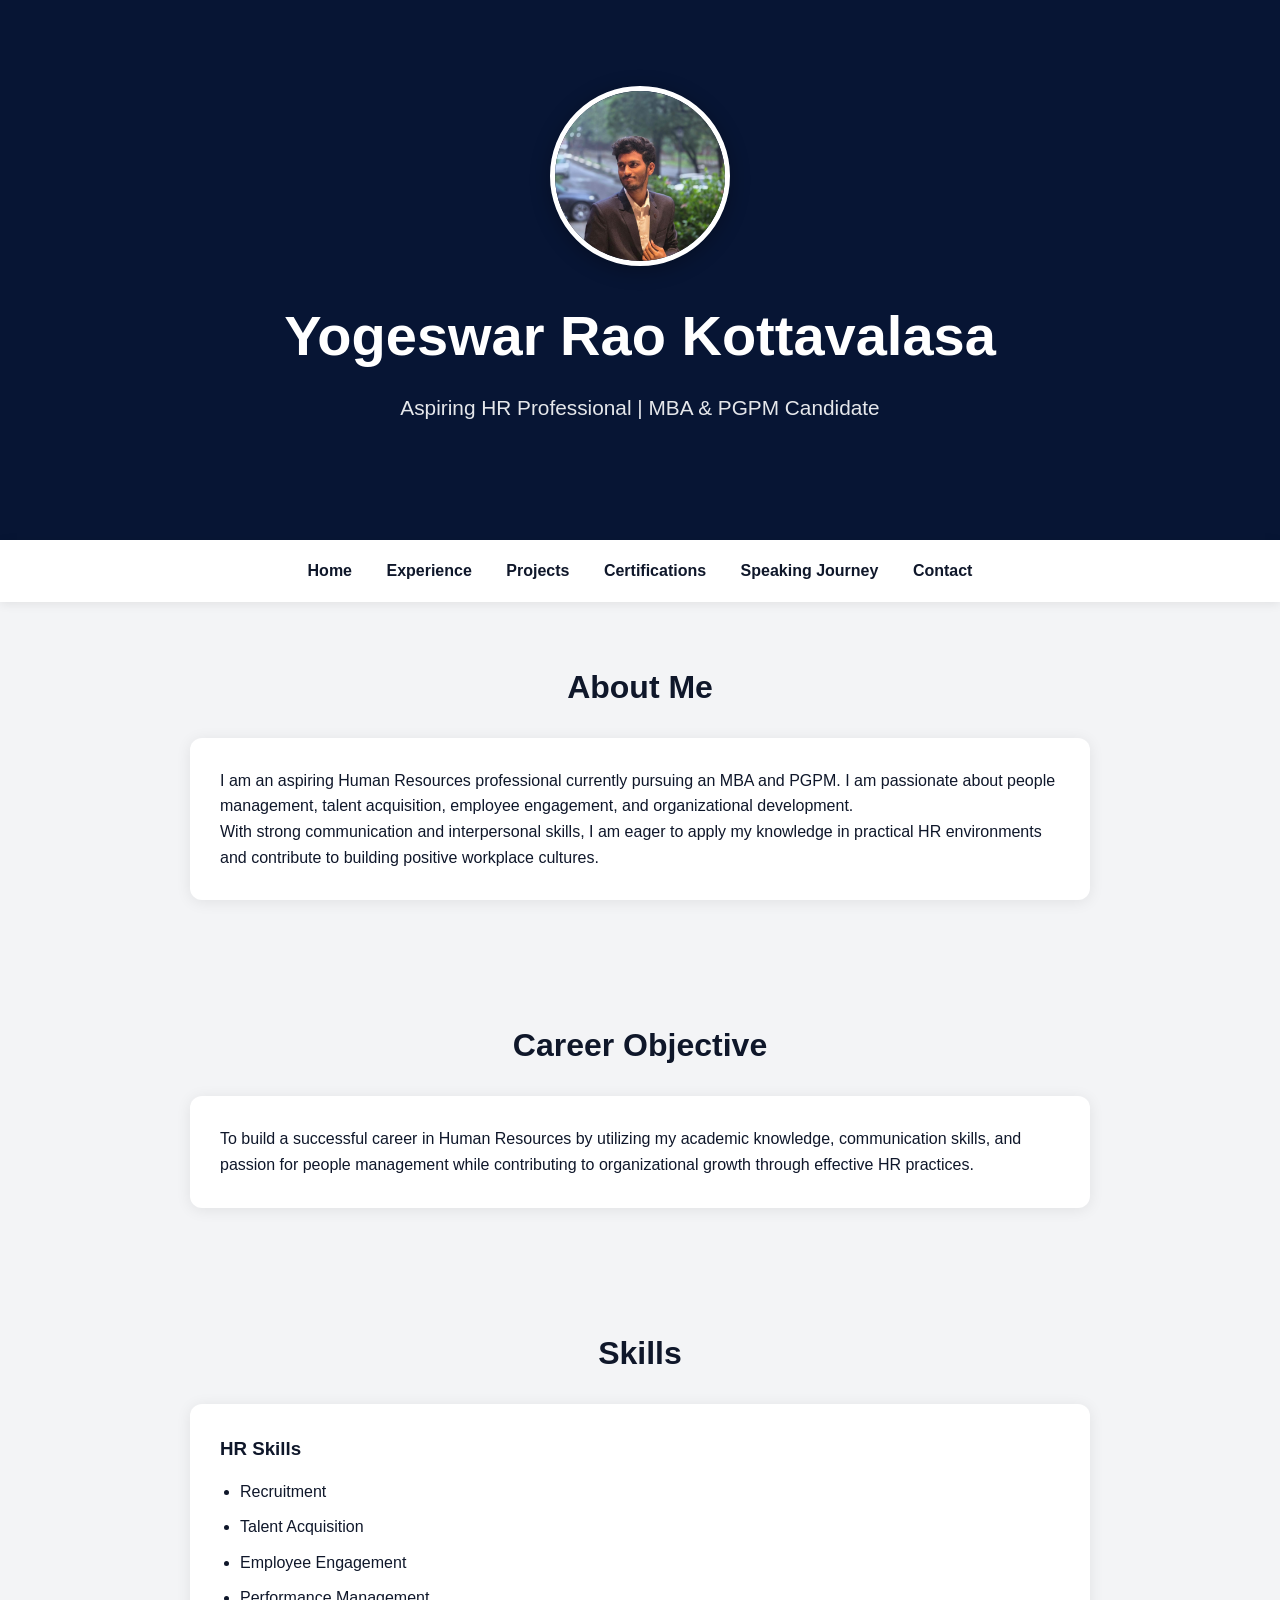
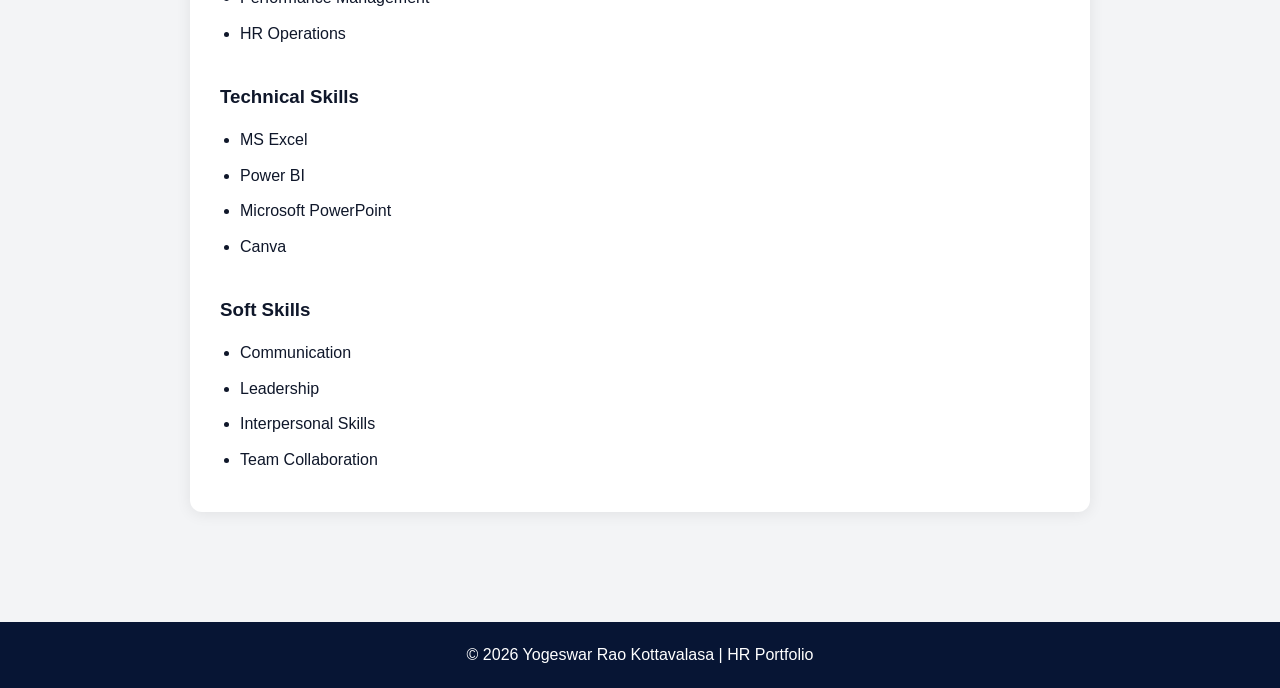
<file: index.html>
<!DOCTYPE html>
<html lang="en">
<head>
    <meta charset="UTF-8">
    <meta name="viewport" content="width=device-width, initial-scale=1.0">
    <title>Yogeswar Rao Kottavalasa | HR Portfolio</title>
    <link rel="stylesheet" href="style.css">
</head>
<body>

<header class="hero-header">

    <img src="Profile.jpg" alt="Yogeswar Rao Kottavalasa" class="profile-pic">

    <h1>Yogeswar Rao Kottavalasa</h1>

    <p>
        Aspiring HR Professional | MBA & PGPM Candidate
    </p>

</header>

<nav>
    <a href="index.html">Home</a>
    <a href="experience.html">Experience</a>
    <a href="projects.html">Projects</a>
    <a href="certifications.html">Certifications</a>
    <a href="speaking.html">Speaking Journey</a>
    <a href="contact.html">Contact</a>
</nav>

<section>
    <h2>About Me</h2>

    <div class="card">
        <p>
            I am an aspiring Human Resources professional currently pursuing
            an MBA and PGPM. I am passionate about people management,
            talent acquisition, employee engagement, and organizational development.
        </p>

        <p>
            With strong communication and interpersonal skills, I am eager to
            apply my knowledge in practical HR environments and contribute to
            building positive workplace cultures.
        </p>
    </div>
</section>

<section>
    <h2>Career Objective</h2>

    <div class="card">
        <p>
            To build a successful career in Human Resources by utilizing my
            academic knowledge, communication skills, and passion for people
            management while contributing to organizational growth through
            effective HR practices.
        </p>
    </div>
</section>

<section>
    <h2>Skills</h2>

    <div class="card">

        <h3>HR Skills</h3>
        <ul>
            <li>Recruitment</li>
            <li>Talent Acquisition</li>
            <li>Employee Engagement</li>
            <li>Performance Management</li>
            <li>HR Operations</li>
        </ul>

        <br>

        <h3>Technical Skills</h3>
        <ul>
            <li>MS Excel</li>
            <li>Power BI</li>
            <li>Microsoft PowerPoint</li>
            <li>Canva</li>
        </ul>

        <br>

        <h3>Soft Skills</h3>
        <ul>
            <li>Communication</li>
            <li>Leadership</li>
            <li>Interpersonal Skills</li>
            <li>Team Collaboration</li>
        </ul>

    </div>
</section>

<footer>
    <p>© 2026 Yogeswar Rao Kottavalasa | HR Portfolio</p>
</footer>

</body>
</html>
</file>
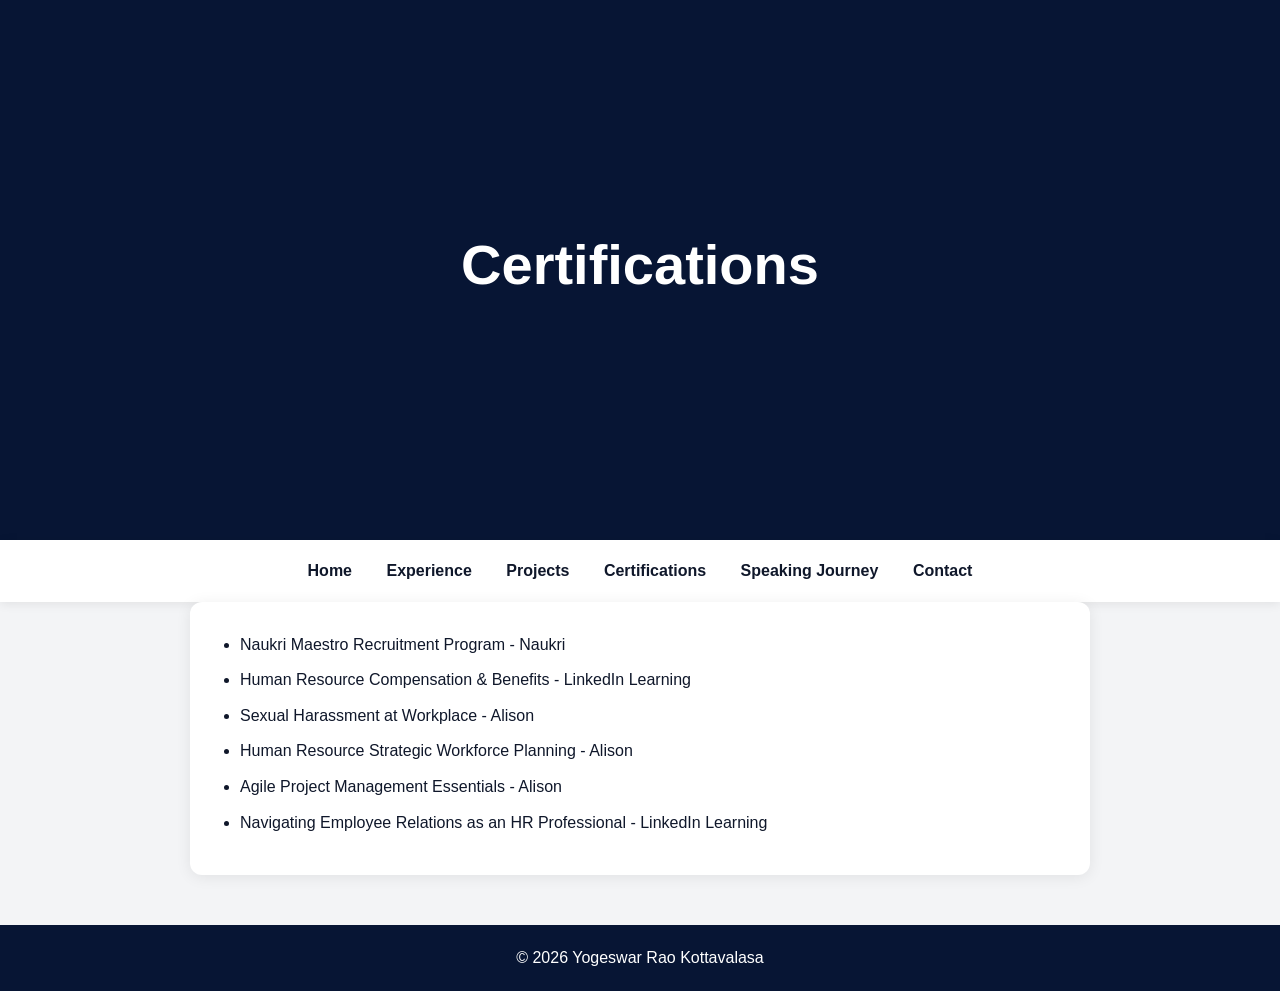
<file: certifications.html>
<!DOCTYPE html>
<html lang="en">
<head>
<meta charset="UTF-8">
<meta name="viewport" content="width=device-width, initial-scale=1.0">
<title>Certifications</title>
<link rel="stylesheet" href="style.css">
</head>
<body>

<header>
<h1>Certifications</h1>
</header>

<nav>
<a href="index.html">Home</a>
<a href="experience.html">Experience</a>
<a href="projects.html">Projects</a>
<a href="certifications.html">Certifications</a>
<a href="speaking.html">Speaking Journey</a>
<a href="contact.html">Contact</a>
</nav>

<section class="card">
<ul>
<li>Naukri Maestro Recruitment Program - Naukri</li>
<li>Human Resource Compensation & Benefits - LinkedIn Learning</li>
<li>Sexual Harassment at Workplace - Alison</li>
<li>Human Resource Strategic Workforce Planning - Alison</li>
<li>Agile Project Management Essentials - Alison</li>
<li>Navigating Employee Relations as an HR Professional - LinkedIn Learning</li>
</ul>
</section>

<footer>
<p>© 2026 Yogeswar Rao Kottavalasa</p>
</footer>

</body>
</html>
</file>
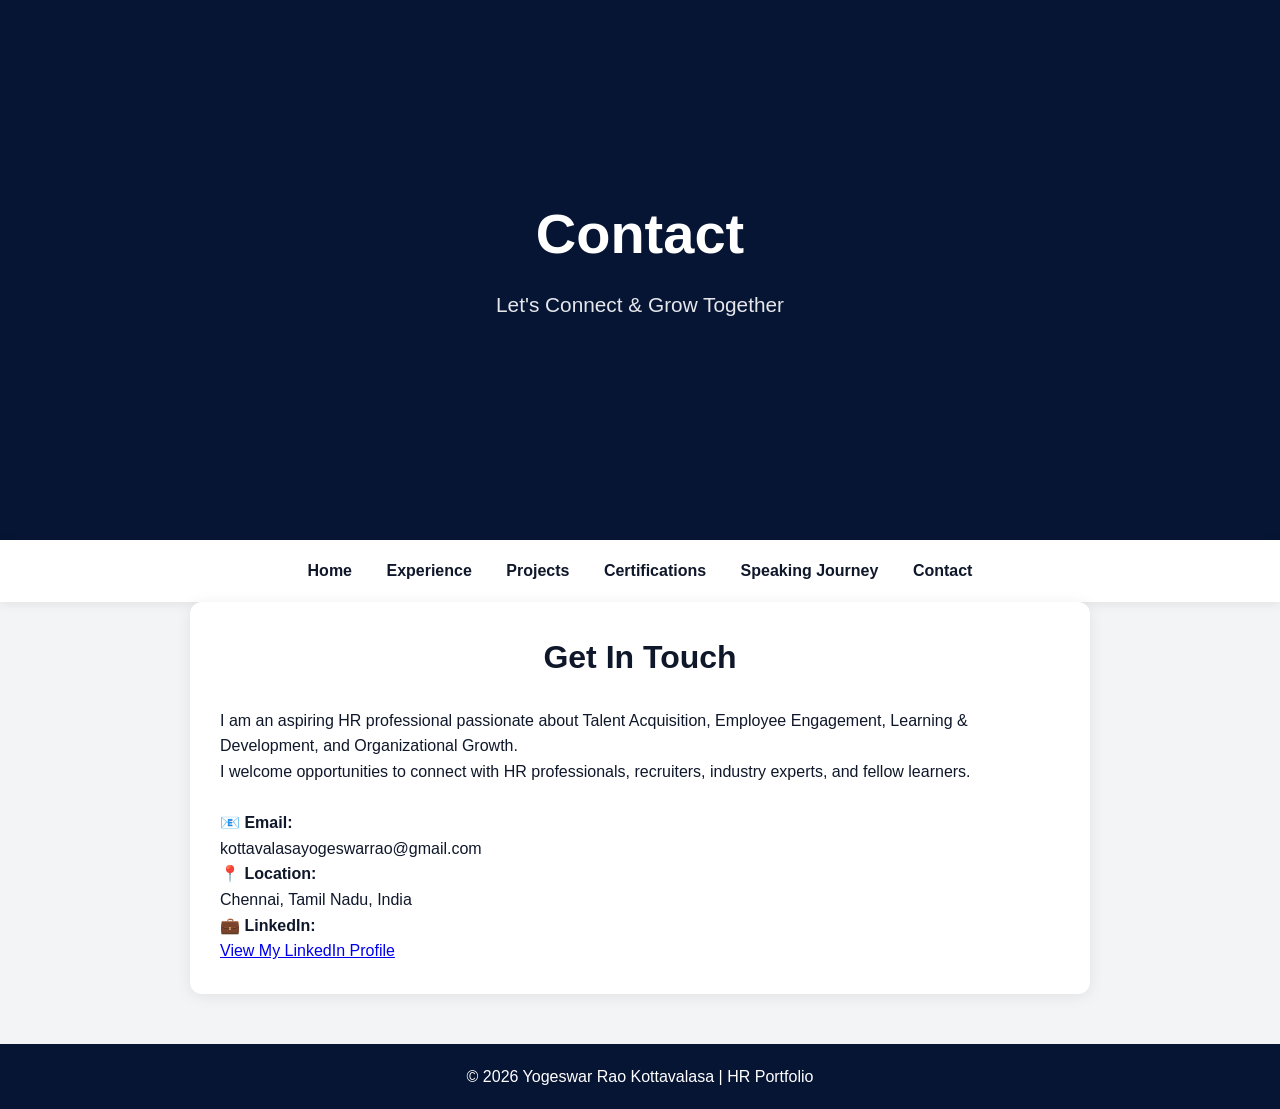
<file: contact.html>
<!DOCTYPE html>
<html lang="en">
<head>
<meta charset="UTF-8">
<meta name="viewport" content="width=device-width, initial-scale=1.0">
<title>Contact | Yogeswar Rao Kottavalasa</title>
<link rel="stylesheet" href="style.css">
</head>
<body>

<header>
    <h1>Contact</h1>
    <p>Let's Connect & Grow Together</p>
</header>

<nav>
    <a href="index.html">Home</a>
    <a href="experience.html">Experience</a>
    <a href="projects.html">Projects</a>
    <a href="certifications.html">Certifications</a>
    <a href="speaking.html">Speaking Journey</a>
    <a href="contact.html">Contact</a>
</nav>

<section class="card">

    <h2>Get In Touch</h2>

    <p>
        I am an aspiring HR professional passionate about Talent Acquisition,
        Employee Engagement, Learning & Development, and Organizational Growth.
    </p>

    <p>
        I welcome opportunities to connect with HR professionals, recruiters,
        industry experts, and fellow learners.
    </p>

    <br>

    <p><strong>📧 Email:</strong><br>
    kottavalasayogeswarrao@gmail.com</p>

    <p><strong>📍 Location:</strong><br>
    Chennai, Tamil Nadu, India</p>

    <p>
        <strong>💼 LinkedIn:</strong><br>
        <a href="https://www.linkedin.com/in/yogeswar-rao-kottavalasa15" target="_blank">
            View My LinkedIn Profile
        </a>
    </p>

</section>

<footer>
    <p>© 2026 Yogeswar Rao Kottavalasa | HR Portfolio</p>
</footer>

</body>
</html>
</file>
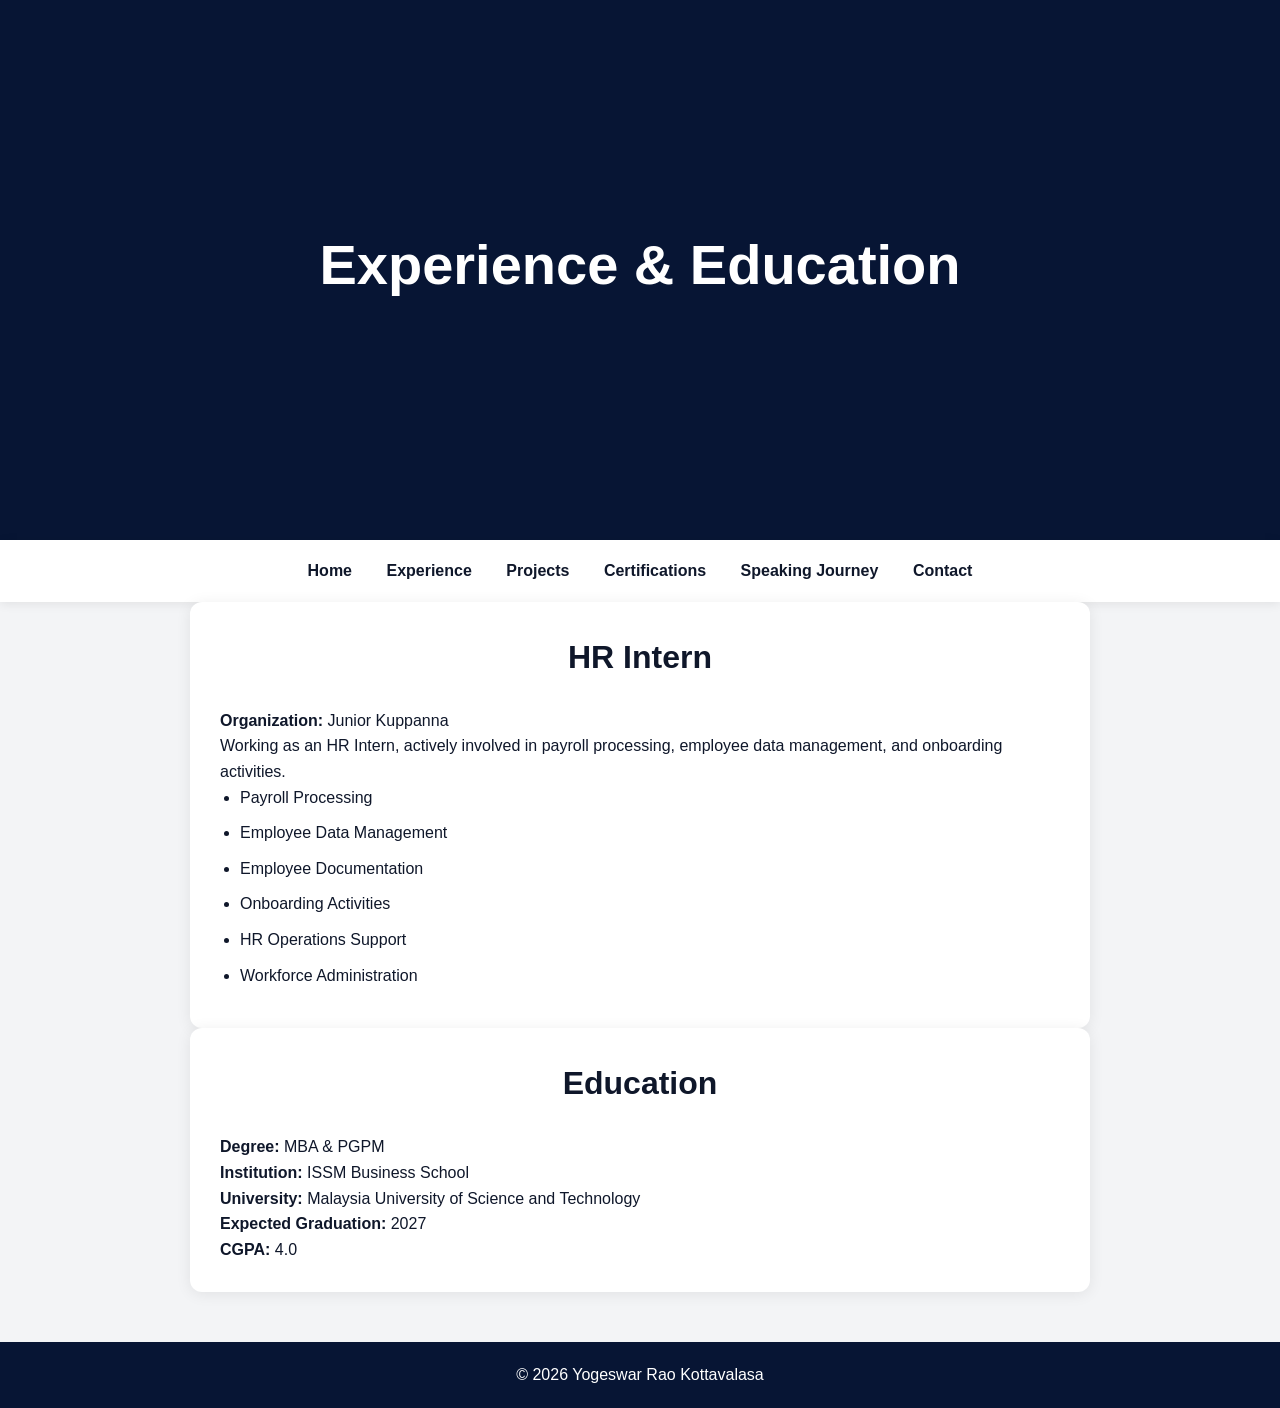
<file: experience.html>
<!DOCTYPE html>
<html lang="en">
<head>
<meta charset="UTF-8">
<meta name="viewport" content="width=device-width, initial-scale=1.0">
<title>Experience</title>
<link rel="stylesheet" href="style.css">
</head>
<body>

<header>
<h1>Experience & Education</h1>
</header>

<nav>
<a href="index.html">Home</a>
<a href="experience.html">Experience</a>
<a href="projects.html">Projects</a>
<a href="certifications.html">Certifications</a>
<a href="speaking.html">Speaking Journey</a>
<a href="contact.html">Contact</a>
</nav>

<section class="card">
<h2>HR Intern</h2>

<p><strong>Organization:</strong> Junior Kuppanna</p>

<p>
Working as an HR Intern, actively involved in payroll processing,
employee data management, and onboarding activities.
</p>

<ul>
<li>Payroll Processing</li>
<li>Employee Data Management</li>
<li>Employee Documentation</li>
<li>Onboarding Activities</li>
<li>HR Operations Support</li>
<li>Workforce Administration</li>
</ul>
</section>

<section class="card">
<h2>Education</h2>

<p><strong>Degree:</strong> MBA & PGPM</p>
<p><strong>Institution:</strong> ISSM Business School</p>
<p><strong>University:</strong> Malaysia University of Science and Technology</p>
<p><strong>Expected Graduation:</strong> 2027</p>
<p><strong>CGPA:</strong> 4.0</p>
</section>

<footer>
<p>© 2026 Yogeswar Rao Kottavalasa</p>
</footer>

</body>
</html>
</file>
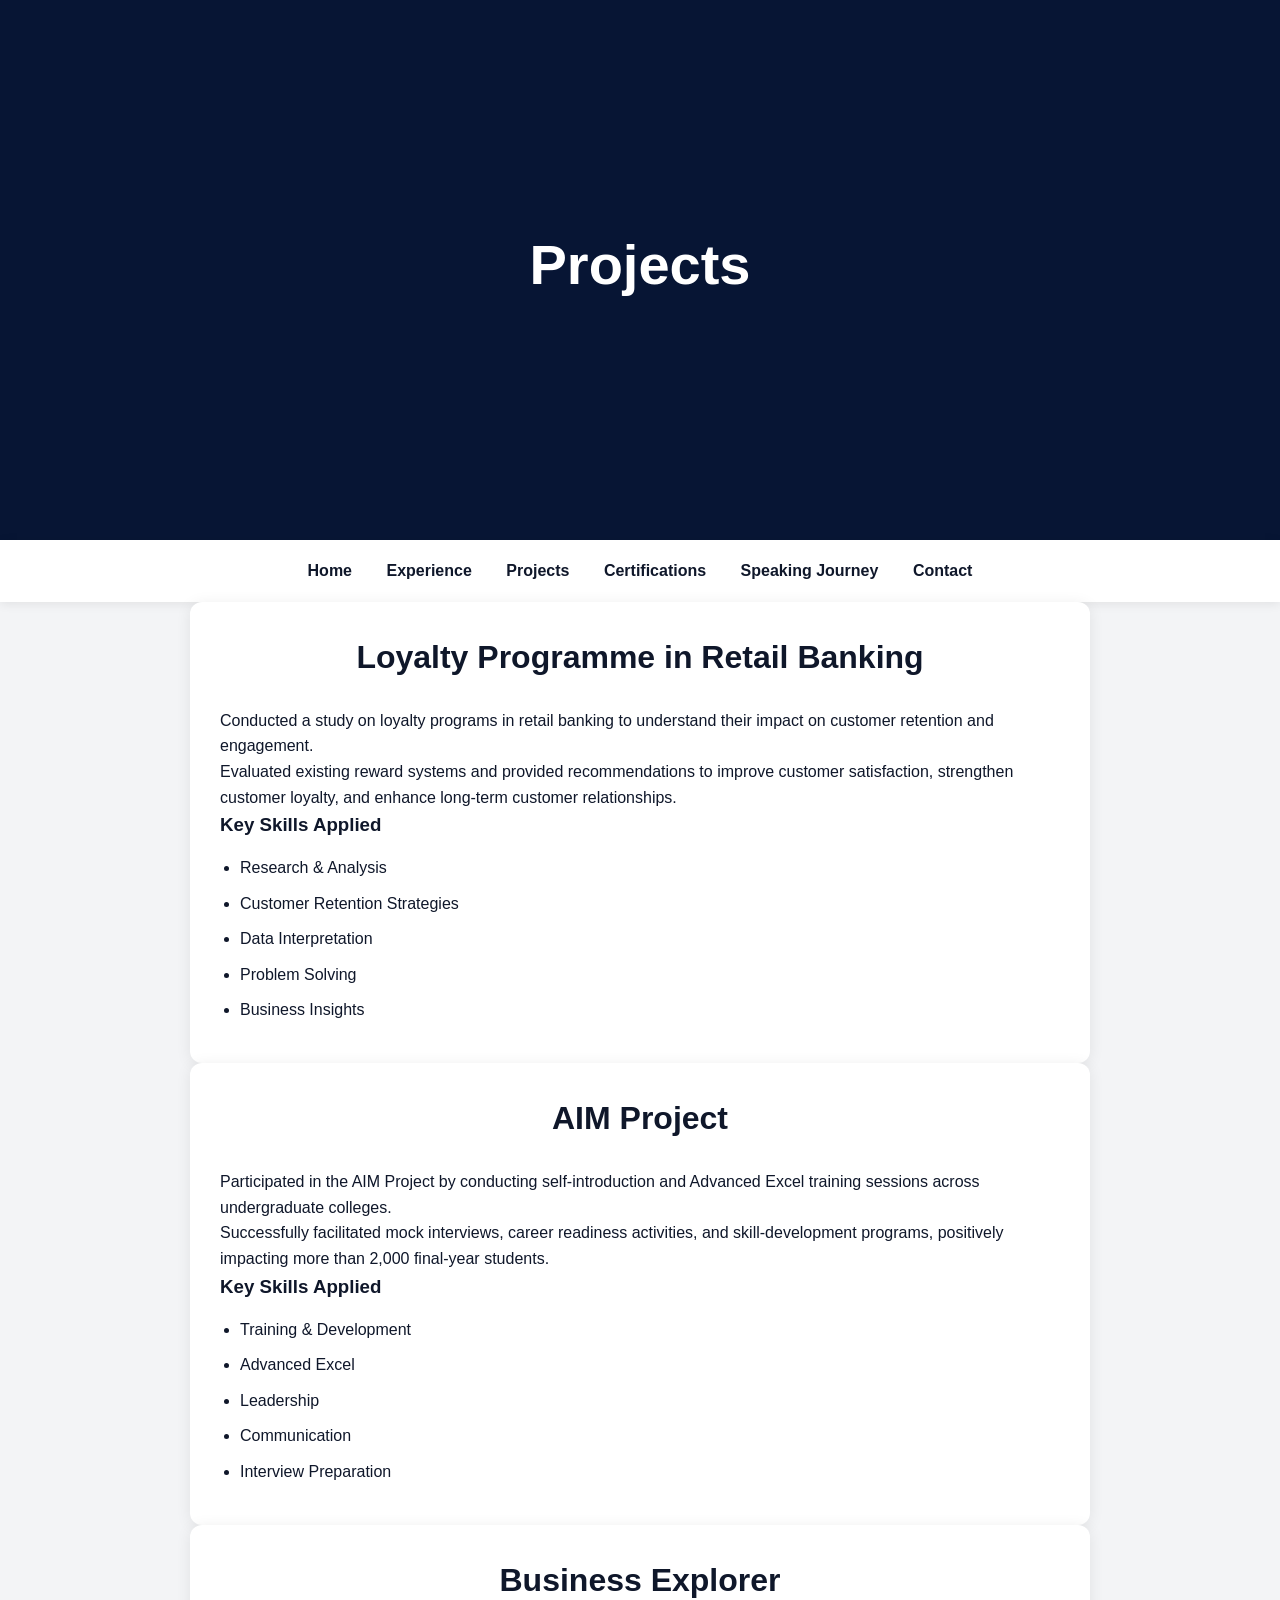
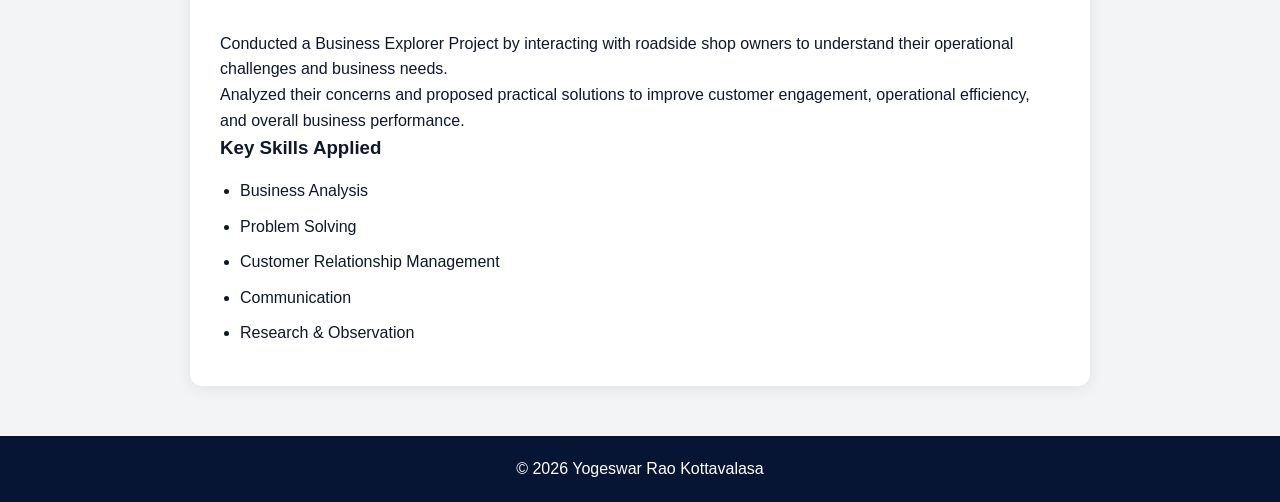
<file: projects.html>
<!DOCTYPE html>
<html lang="en">
<head>
<meta charset="UTF-8">
<meta name="viewport" content="width=device-width, initial-scale=1.0">
<title>Projects | Yogeswar Rao Kottavalasa</title>
<link rel="stylesheet" href="style.css">
</head>
<body>

<header>
<h1>Projects</h1>
</header>

<nav>
<a href="index.html">Home</a>
<a href="experience.html">Experience</a>
<a href="projects.html">Projects</a>
<a href="certifications.html">Certifications</a>
<a href="speaking.html">Speaking Journey</a>
<a href="contact.html">Contact</a>
</nav>

<section class="card">
<h2>Loyalty Programme in Retail Banking</h2>

<p>
Conducted a study on loyalty programs in retail banking to understand
their impact on customer retention and engagement.
</p>

<p>
Evaluated existing reward systems and provided recommendations to improve
customer satisfaction, strengthen customer loyalty, and enhance long-term
customer relationships.
</p>

<h3>Key Skills Applied</h3>

<ul>
<li>Research & Analysis</li>
<li>Customer Retention Strategies</li>
<li>Data Interpretation</li>
<li>Problem Solving</li>
<li>Business Insights</li>
</ul>

</section>

<section class="card">

<h2>AIM Project</h2>

<p>
Participated in the AIM Project by conducting self-introduction and
Advanced Excel training sessions across undergraduate colleges.
</p>

<p>
Successfully facilitated mock interviews, career readiness activities,
and skill-development programs, positively impacting more than 2,000
final-year students.
</p>

<h3>Key Skills Applied</h3>

<ul>
<li>Training & Development</li>
<li>Advanced Excel</li>
<li>Leadership</li>
<li>Communication</li>
<li>Interview Preparation</li>
</ul>

</section>

<section class="card">

<h2>Business Explorer</h2>

<p>
Conducted a Business Explorer Project by interacting with roadside shop
owners to understand their operational challenges and business needs.
</p>

<p>
Analyzed their concerns and proposed practical solutions to improve
customer engagement, operational efficiency, and overall business
performance.
</p>

<h3>Key Skills Applied</h3>

<ul>
<li>Business Analysis</li>
<li>Problem Solving</li>
<li>Customer Relationship Management</li>
<li>Communication</li>
<li>Research & Observation</li>
</ul>

</section>

<footer>
<p>© 2026 Yogeswar Rao Kottavalasa</p>
</footer>

</body>
</html>
</file>
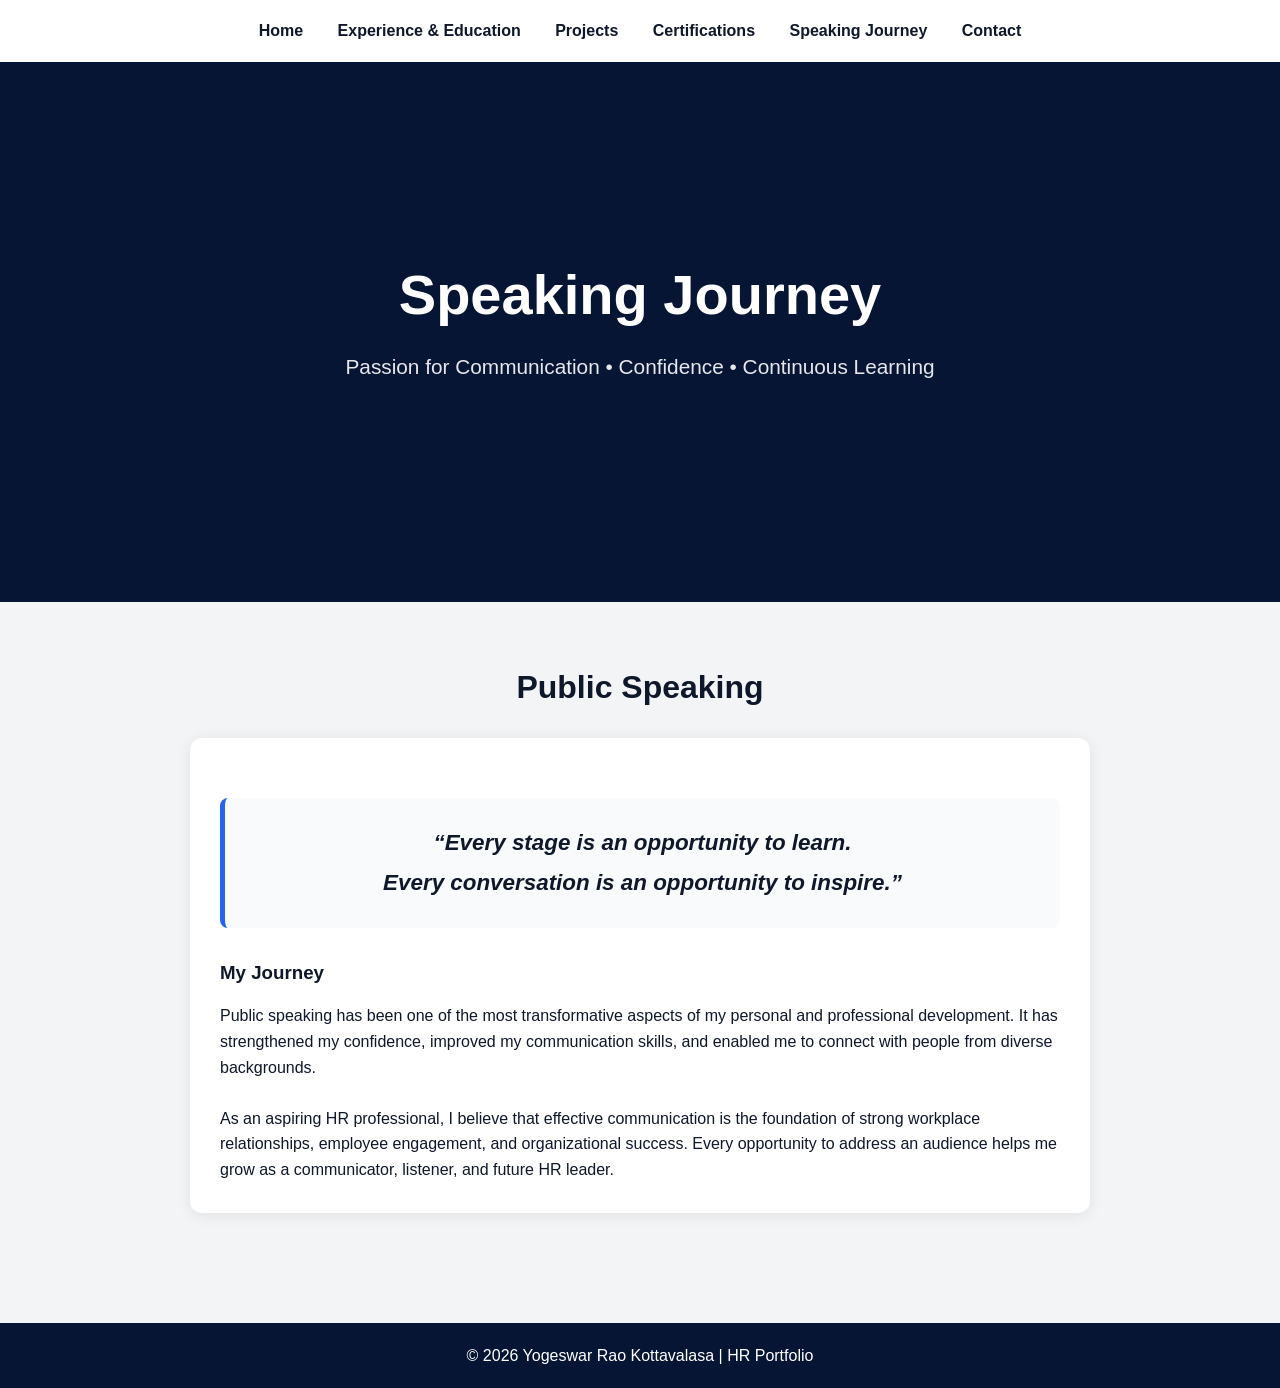
<file: speaking.html>
<!DOCTYPE html>
<html lang="en">
<head>
    <meta charset="UTF-8">
    <meta name="viewport" content="width=device-width, initial-scale=1.0">
    <title>Speaking Journey | Yogeswar Rao Kottavalasa</title>
    <link rel="stylesheet" href="style.css">
</head>
<body>

    <!-- NAVIGATION -->

    <nav>
        <a href="index.html">Home</a>
        <a href="experience.html">Experience & Education</a>
        <a href="projects.html">Projects</a>
        <a href="certifications.html">Certifications</a>
        <a href="speaking.html">Speaking Journey</a>
        <a href="contact.html">Contact</a>
    </nav>

    <!-- HERO -->

    <header>
        <h1>Speaking Journey</h1>
        <p>Passion for Communication • Confidence • Continuous Learning</p>
    </header>

    <!-- SPEAKING SECTION -->

    <section>
        <h2>Public Speaking</h2>

        <div class="card">

            <div class="quote-box">
                <p>
                    “Every stage is an opportunity to learn.<br>
                    Every conversation is an opportunity to inspire.”
                </p>
            </div>

            <h3>My Journey</h3>

            <p>
                Public speaking has been one of the most transformative aspects
                of my personal and professional development. It has strengthened
                my confidence, improved my communication skills, and enabled me
                to connect with people from diverse backgrounds.
            </p>

            <br>

            <p>
                As an aspiring HR professional, I believe that effective
                communication is the foundation of strong workplace
                relationships, employee engagement, and organizational success.
                Every opportunity to address an audience helps me grow as a
                communicator, listener, and future HR leader.
            </p>

        </div>
    </section>

    <!-- FOOTER -->

    <footer>
        <p>© 2026 Yogeswar Rao Kottavalasa | HR Portfolio</p>
    </footer>

</body>
</html>
</file>
<file: style.css>
*{
    margin:0;
    padding:0;
    box-sizing:border-box;
}

html{
    scroll-behavior:smooth;
}

body{
    font-family:'Segoe UI',sans-serif;
    background:#F3F4F6;
    color:#0F172A;
    line-height:1.6;
}

/* HERO SECTION */

header{
    background:#071534;
    color:white;
    min-height:60vh;
    display:flex;
    flex-direction:column;
    justify-content:center;
    align-items:center;
    text-align:center;
    padding:60px 20px;
}

/* PROFILE PHOTO */

.profile-pic{
    width:180px;
    height:180px;
    border-radius:50%;
    object-fit:cover;
    border:5px solid white;
    margin-bottom:25px;
    box-shadow:0 4px 20px rgba(0,0,0,0.3);
}

/* NAME */

header h1{
    font-size:3.5rem;
    font-weight:700;
    margin-bottom:10px;
}

/* TITLE */

header p{
    font-size:1.3rem;
    color:#E5E7EB;
    margin-bottom:30px;
}

/* BUTTON */

.btn{
    display:inline-block;
    background:#2563EB;
    color:white;
    text-decoration:none;
    padding:14px 30px;
    border-radius:8px;
    font-weight:600;
    transition:0.3s;
}

.btn:hover{
    background:#1D4ED8;
}

/* NAVIGATION */

nav{
    background:white;
    padding:18px;
    text-align:center;
    box-shadow:0 2px 10px rgba(0,0,0,0.08);
}

nav a{
    text-decoration:none;
    color:#0F172A;
    margin:0 15px;
    font-weight:600;
    transition:0.3s;
}

nav a:hover{
    color:#2563EB;
}

/* SECTIONS */

section{
    padding:60px 20px;
}

section h2{
    text-align:center;
    font-size:2rem;
    margin-bottom:25px;
}

/* CONTENT CARDS */

.card{
    background:white;
    max-width:900px;
    margin:auto;
    padding:30px;
    border-radius:12px;
    box-shadow:0 2px 15px rgba(0,0,0,0.08);
}

.card h3{
    margin-bottom:15px;
}

.card ul{
    padding-left:20px;
}

.card li{
    margin-bottom:10px;
}

/* FOOTER */

footer{
    background:#071534;
    color:white;
    text-align:center;
    padding:20px;
    margin-top:50px;
}

/* MOBILE RESPONSIVE */

@media(max-width:768px){

    .profile-pic{
        width:140px;
        height:140px;
    }

    header h1{
        font-size:2.2rem;
    }

    header p{
        font-size:1rem;
    }

    nav a{
        display:block;
        margin:10px 0;
    }

    .card{
        width:95%;
        padding:20px;
    }
}
/* SPEAKING PAGE */

.speaking-photo{
    width:100%;
    max-width:700px;
    display:block;
    margin:0 auto 30px;
    border-radius:12px;
    box-shadow:0 4px 20px rgba(0,0,0,0.15);
}

.quote-box{
    background:#F8FAFC;
    border-left:5px solid #2563EB;
    padding:25px;
    margin:30px 0;
    border-radius:8px;
}

.quote-box p{
    text-align:center;
    font-size:1.4rem;
    font-style:italic;
    font-weight:600;
    color:#0F172A;
    line-height:1.8;
}

@media(max-width:768px){

    .quote-box p{
        font-size:1.1rem;
    }

}
</file>
